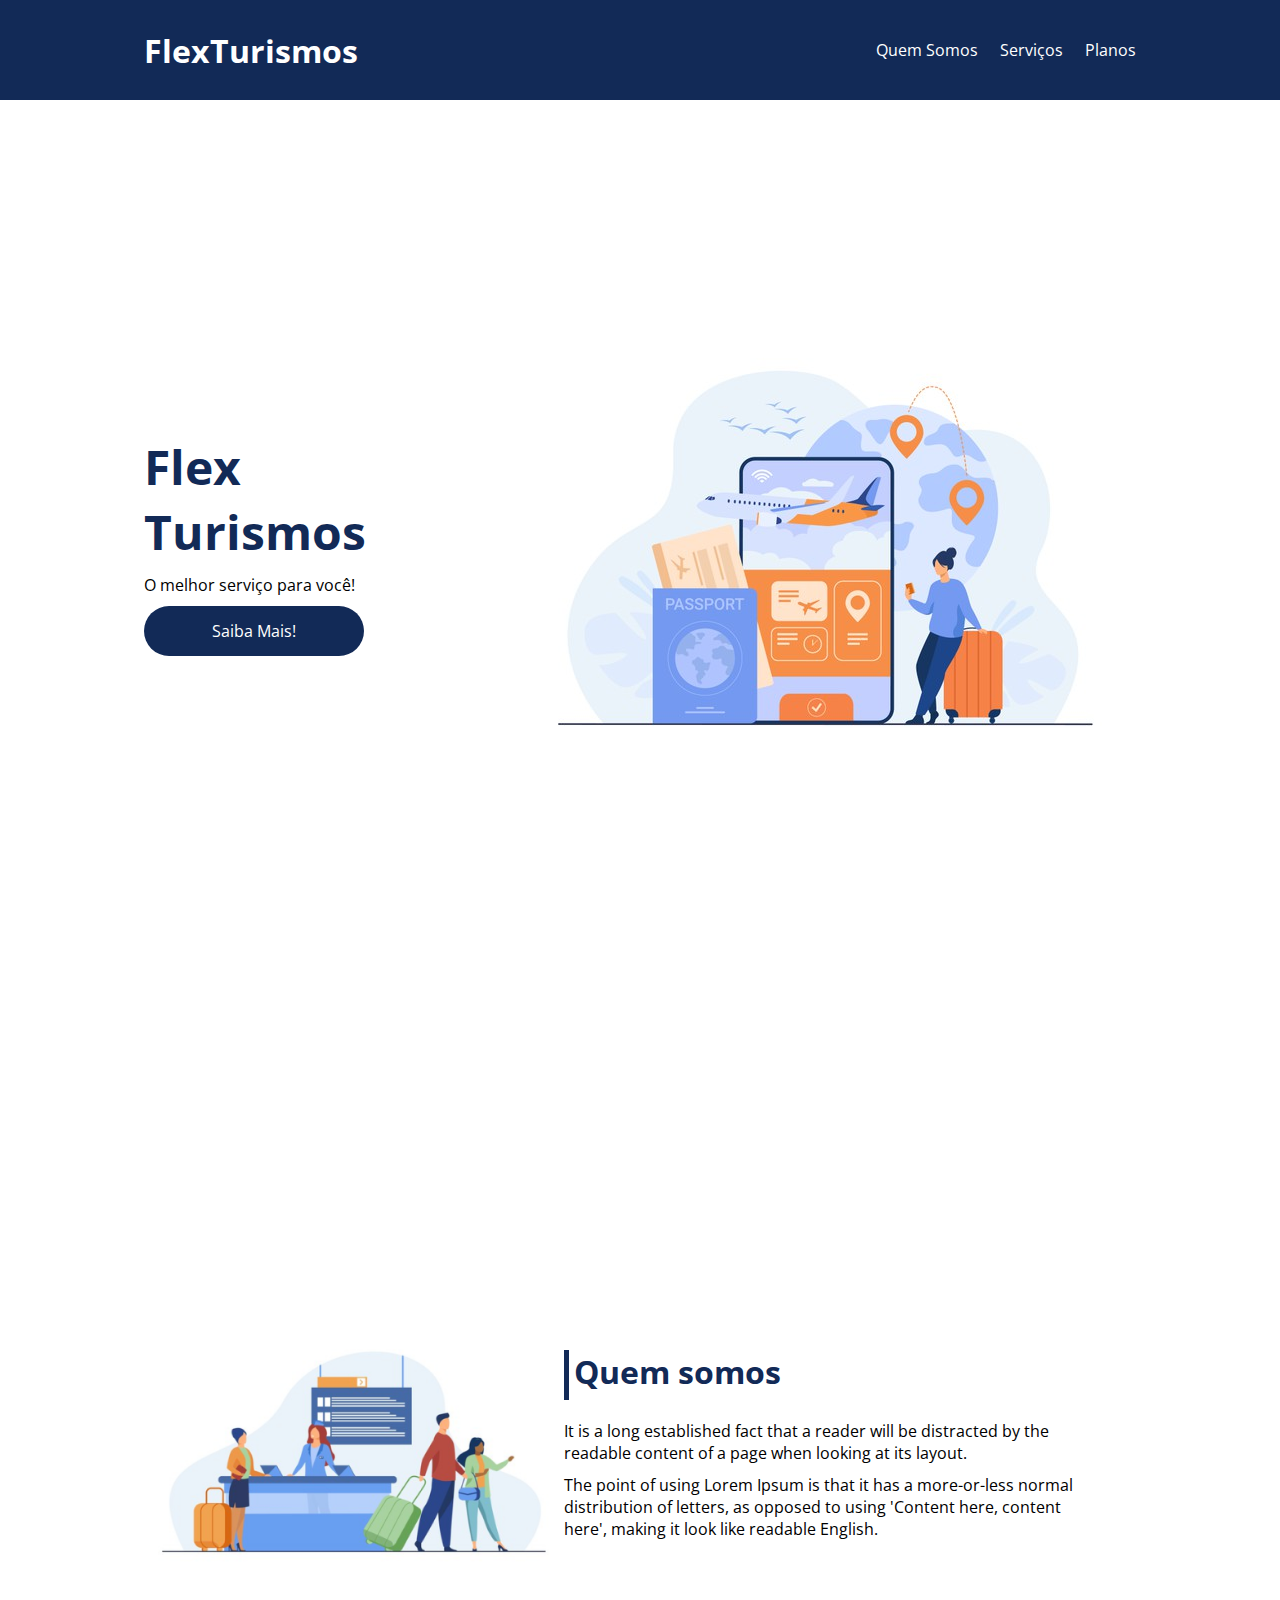
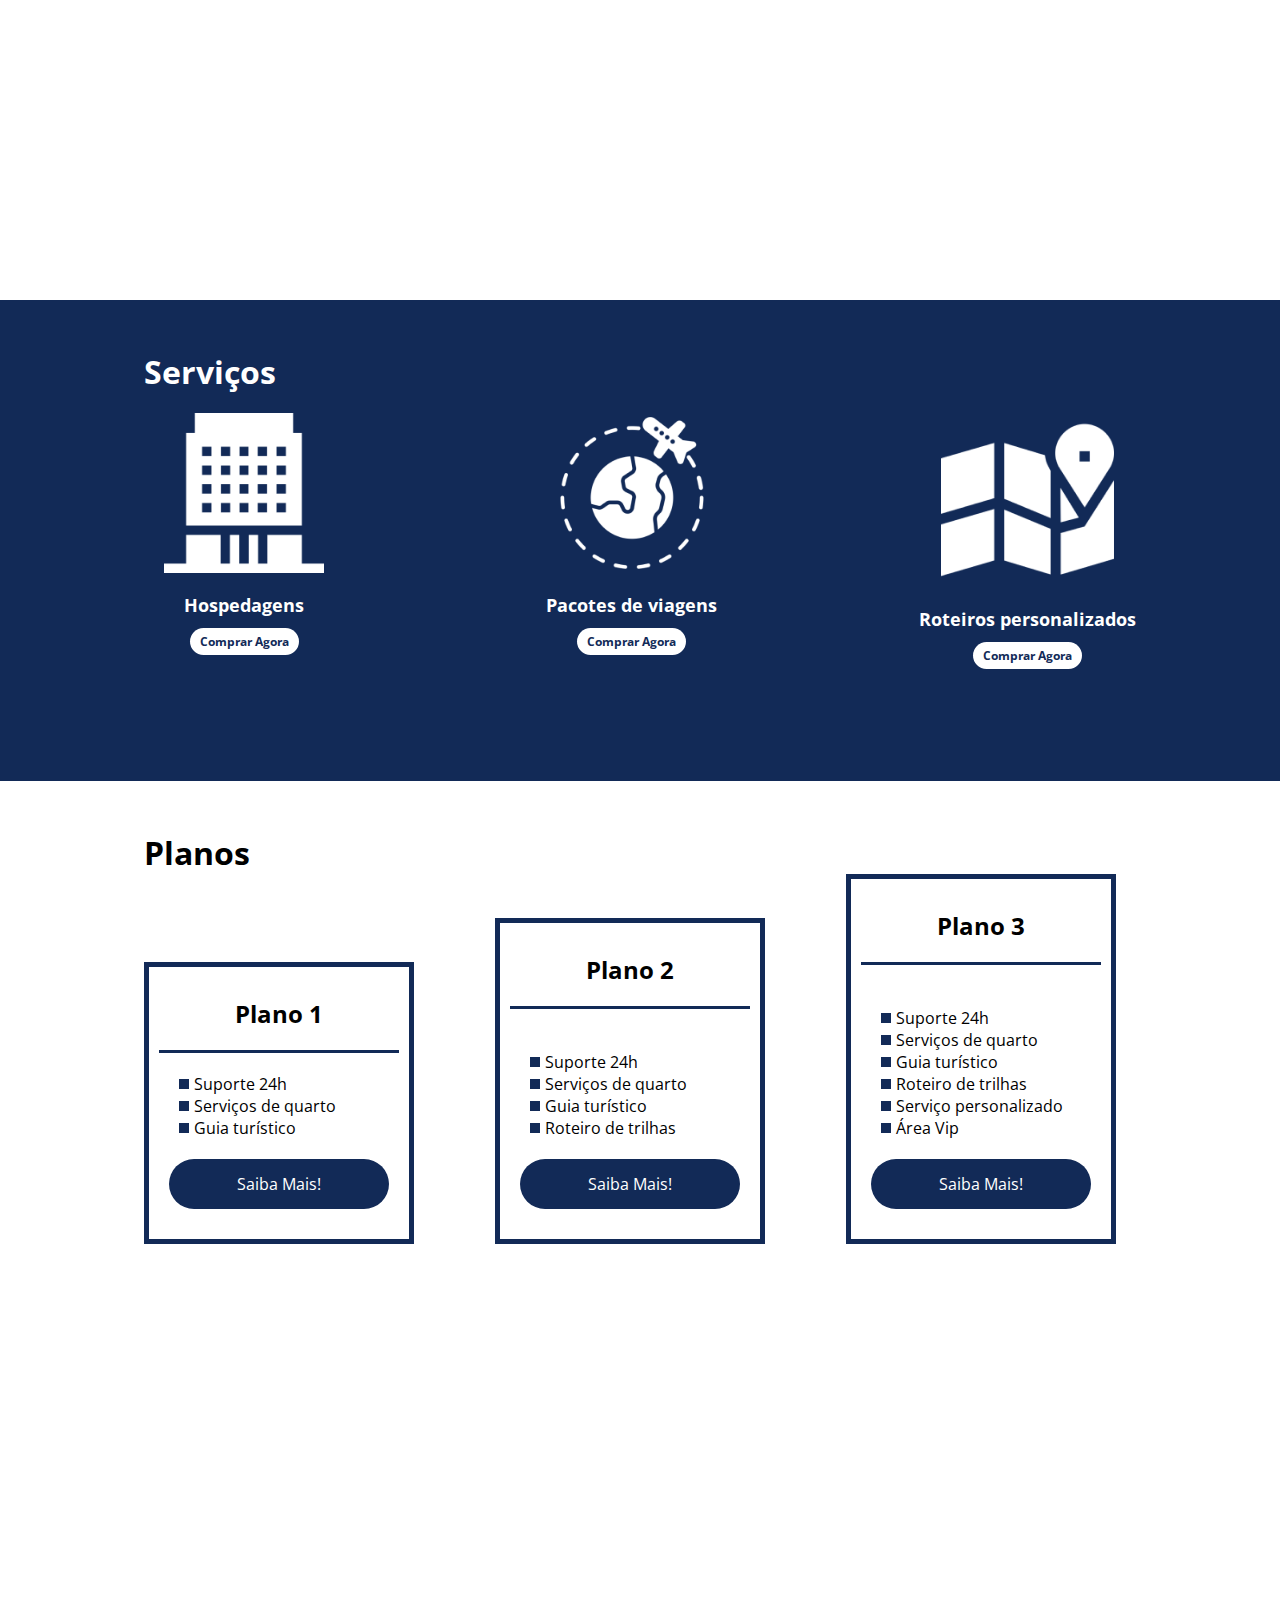
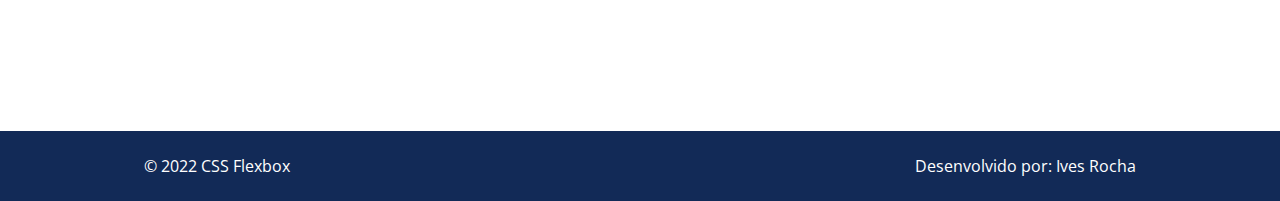
<file: docs/index.html>
<!DOCTYPE html>
<html lang="pt-br">
<head>
    <meta charset="UTF-8">
    <meta name="viewport" content="width=device-width, initial-scale=1.0">
    <title>Flex Turismos</title>
    <link rel="stylesheet" href="./style.css">
    <link rel="preconnect" href="https://fonts.googleapis.com">
    <link rel="preconnect" href="https://fonts.gstatic.com" crossorigin>
    <link href="https://fonts.googleapis.com/css2?family=Open+Sans:ital,wght@0,300;0,400;0,600;0,700;1,300;1,400;1,600&display=swap" rel="stylesheet">
</head>
<body>
    <header>
        <div class="flex-container menu">
            <div><h1>FlexTurismos</h1></div>
                <ul class="list-items">
                    <li><a href="#quem-somos">Quem Somos</a></li>
                    <li><a href="#servicos">Serviços</a></li>
                    <li><a href="#planos">Planos</a></li>
                </ul>
        </div>
    </header>

    <div class="flex-container apresentacao">
        <div class="texto-apresentacao">
            <h1>Flex <br>Turismos</h1>
            <p>O melhor serviço para você!</p>
            <a href="" class="btn">Saiba Mais!</a>
        </div>

        <div>
            <div><img src="./images/0-main.png" alt="banner de apresentação"></div>
        </div>
    </div>

    <div class="flex-container apresentacao" id="quem-somos">
        <div>
            <h2>Quem somos</h2>
            <p>It is a long established fact that a reader will be distracted by the readable content of a page when looking at its layout. </p>
            <p>The point of using Lorem Ipsum is that it has a more-or-less normal distribution of letters, as opposed to using 'Content here, content here', making it look like readable English.</p>
        </div>
        <div>
            <img src="./images/1-quem-somos.png" alt="balcão de atendimento">
        </div>
    </div>

    <div class="container-externo">
        <div class="flex-container" id="servicos">
            <div>
                <h2>Serviços</h2>
            </div>

            <div class="list-servicos">
                <div class="item-servico">
                    <div><img src="./images/icon-2.png" alt="hospedagens"></div>
                    <p>Hospedagens</p>
                    <a href="#">Comprar Agora</a>
                </div>

                <div class="item-servico">
                <div><img src="./images/icon-1.png" alt="pacote de viagens"></div>
                <p>Pacotes de viagens</p>
                <a href="#">Comprar Agora</a>
                </div>

                <div class="item-servico">
                    <div><img src="./images/icon-3.png" alt="roteiros personalizados"></div>
                    <p>Roteiros personalizados</p>
                    <a href="#">Comprar Agora</a>
                </div>

            </div>
        </div>
    </div>

    <div class="flex-container" id="planos">

        <div><h2>Planos</h2></div>

        <div class="list-planos">
            <div class="item-plano">
                <h3>Plano 1</h3>
                <ul>
                    <li>Suporte 24h</li>
                    <li>Serviços de quarto</li>
                    <li>Guia turístico</li>
                </ul>
                <a href="#" class="btn">Saiba Mais!</a>
            </div>
    
            <div class="item-plano">
                <h3>Plano 2</h3>
                <br>
                <ul>
                    <li>Suporte 24h</li>
                    <li>Serviços de quarto</li>
                    <li>Guia turístico</li>
                    <li>Roteiro de trilhas</li>
                </ul>
                <a href="#" class="btn">Saiba Mais!</a>
            </div>
    
            <div class="item-plano">
                <h3>Plano 3</h3>
                <br>
                <ul>
                    <li>Suporte 24h</li>
                    <li>Serviços de quarto</li>
                    <li>Guia turístico</li>
                    <li>Roteiro de trilhas</li>
                    <li>Serviço personalizado</li>
                    <li>Área Vip</li>
                </ul>
                <a href="#" class="btn">Saiba Mais!</a>
            </div>
        </div>
    </div>

    <footer>
        <div class="flex-container footer">
            <p>&copy; 2022 CSS Flexbox</p>
            <p>Desenvolvido por: Ives Rocha</p>
        </div>
    </footer>
</body>
</html>
</file>
<file: docs/style.css>
*{
    margin: 0;
    padding: 0;
    font-family: 'Open Sans', sans-serif;
}

ul {
    list-style: none;
    margin: 0;
    padding: 0;
}

ul li a {
    text-decoration: none;
}

div img {
    display: block;
    width: 100%;
}

.flex-container {
    display: flex;
    max-width: 992px;
    margin: auto;
    width: 100%;
    min-width: 320px;
}

header {
    background-color: #122A57;
    height: 100px;
    display: flex;
    align-items: center;
    color: white;
}

header .list-items {
    display: flex;
    width: 100%;
    max-width: 260px;
    justify-content: space-between;
    align-items: center;
}

.list-items li a {
    color: white;
}

header .menu {
    justify-content: space-between;
}

.apresentacao {
    height: 100vh;
    align-items: center;
    justify-content: space-between;
}

.apresentacao .texto-apresentacao {
    min-height: 200px;
}

.texto-apresentacao h1 {
    color: #122A57;
    font-size: 48px;
    margin-bottom: 10px;
}

.btn {
    background-color: #122A57;
    color: white;
    text-align: center;
    border-radius: 30px;
    -webkit-border-radius: 30px;
    -moz-border-radius: 30px;
    -ms-border-radius: 30px;
    -o-border-radius: 30px;
    width: 220px;
    display: block;
    text-decoration: none;
    height: 50px;
    line-height: 50px;
    margin-top: 10px;
    margin-bottom: 10px;
}
#quem-somos {
    flex-direction: row-reverse;
    align-items: center;
    justify-content: space-between;
}

#quem-somos h2 {
    font-size: 32px;
    color: #122A57;
    display: flex;
    margin-bottom: 20px;
}

#quem-somos h2::before {
    content: "";
    height: 50px;
    width: 5px;
    margin-right: 5px;
    background-color: #122A57;
    position: relative;
}

#quem-somos p {
    margin-bottom: 10px;
    width: 90%;
}

#quem-somos img {
    min-width: 420px;
}

.container-externo {
    background-color: #122A57;
    width: 100%;
}

#servicos {
    flex-direction: column;
    padding-top: 50px;
    padding-bottom: 100px;
}

#servicos h2 {
    color: white;
    font-size: 32px;
    margin-bottom: 20px;
}

.list-servicos {
    display: flex;
    justify-content: space-between;
}

.list-servicos .item-servico {
    text-align: center;
}

.item-servico a{
    width: 220px;
    background-color: white;
    border-radius: 30px;
    -webkit-border-radius: 30px;
    -moz-border-radius: 30px;
    -ms-border-radius: 30px;
    -o-border-radius: 30px;
    height: 50px;
    text-align: center;
    margin-top: 20px;
    line-height: 50px;
    padding: 5px 10px;
    color: #122A57;
    font-size: 12px;
    text-decoration: none;
    font-weight: 700;
}

.item-servico p {
    font-weight: 700;
    font-size: 18px;
    color: white;
    margin-top: 20px;
}

.item-servico img {
    width: 80%;
    margin: auto;
}

#planos {
    flex-direction: column;
    min-height: 100vh;
    padding-top: 50px;
}

#planos h2 {
    font-size: 32px;
}

.list-planos {
    display: flex;
    align-items: flex-end;
    justify-content: space-between;
}

.item-plano {
    flex: 1;
    border: 5px solid #122A57;
    margin-right: 20px;
    padding: 10px;
    max-width: 240px;
}

.item-plano .btn {
    margin: auto;
    margin-bottom: 20px;
}

.item-plano h3 {
    font-size: 24px;
    display: flex;
    flex-direction: column;
    text-align: center;
    margin-top: 20px;
}

.item-plano h3::after {
    content: "";
    background-color: #122A57;
    width: 100%;
    height: 3px;
    margin-top: 20px;
    margin-bottom: 10px;
}

.item-plano ul {
    padding: 10px 20px;
    display: flex;
    flex-direction: column;
    margin-bottom: 10px;
}

.item-plano ul li {
    display: flex;
    flex-wrap: nowrap;
    align-items: center;
}

.item-plano ul li::before {
    content: "";
    width: 10px;
    height: 10px;
    background-color: #122A57;
    margin-right: 5px;
}

footer {
    background-color: #122A57;
    height: 70px;
    display: flex;
    align-items: center;
}

footer .footer {
    justify-content: space-between;
    color: white;
}

/* mobile */
@media(max-width: 992px) {
    .flex-container {
        flex-direction: column;
    }

    .apresentacao {
        flex-direction: column-reverse;
    }

    .apresentacao .texto-apresentacao {
        width: 100%;
    }

    #quem-somos {
        flex-direction: column-reverse;
    }

    #quem-somos img {
        min-width: 320px;
        margin: auto;
    }

    .list-servicos {
        flex-direction: column;
    }

    .item-servico img {
        width: 50%;
        margin: auto;
    }

    .list-planos {
        flex-direction: column;
        align-items: flex-start;
        margin-bottom: 20px;
    }

    .list-planos .item-plano {
        max-width: 90%;
        margin: auto;
        width: 100%;
        margin-bottom: 20px;
    }
}
</file>
